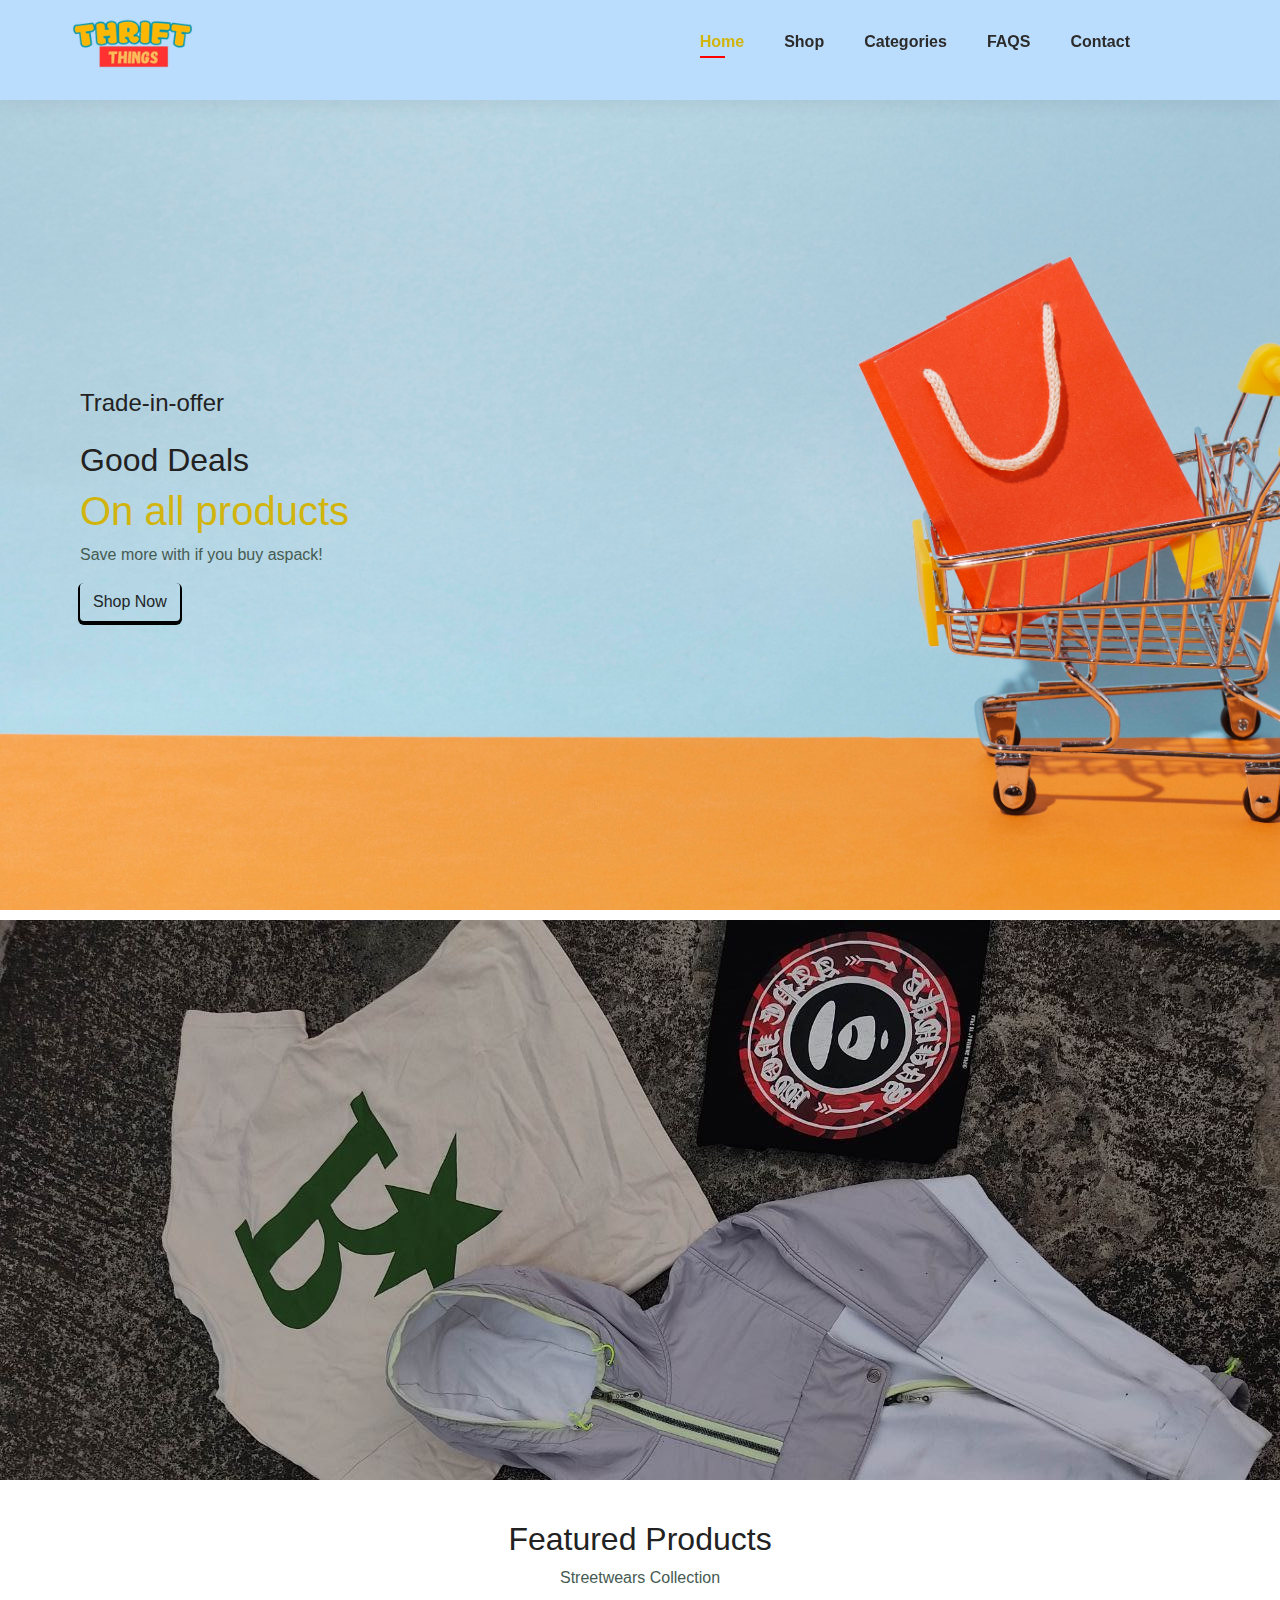
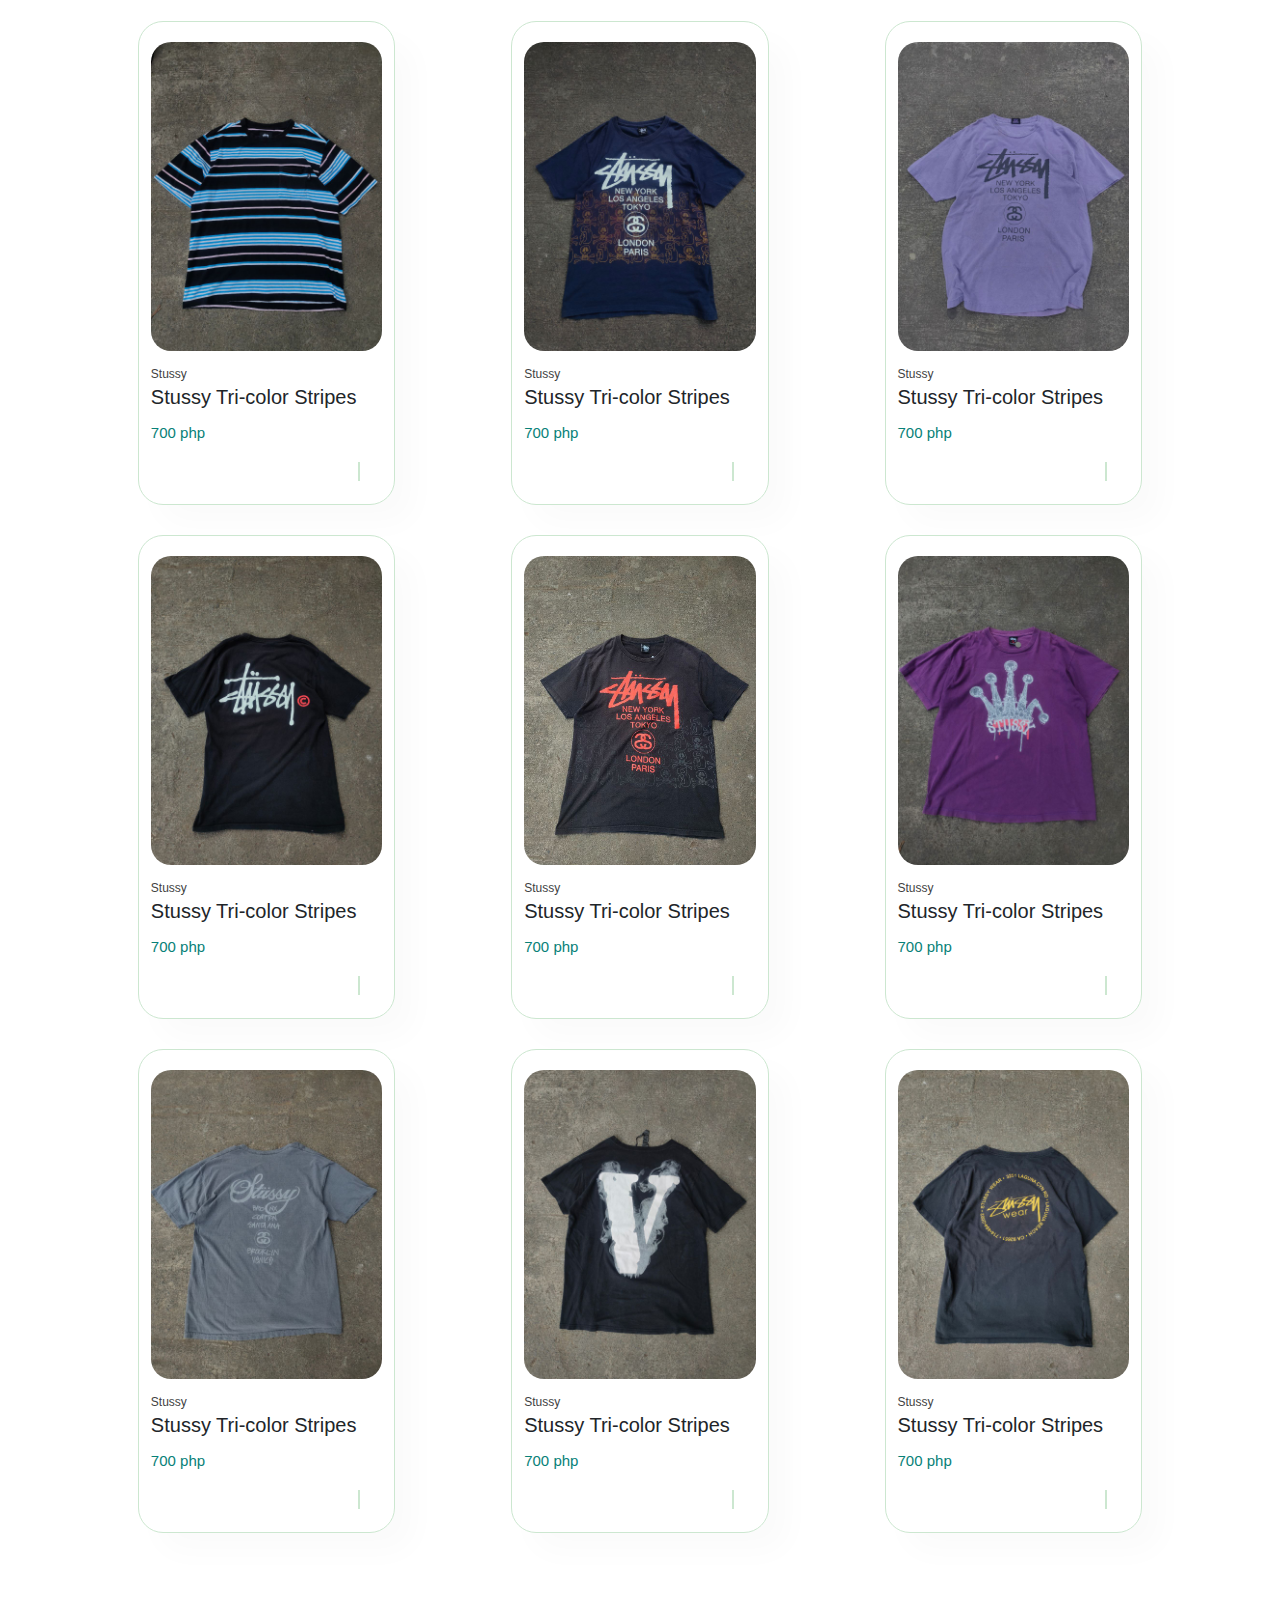
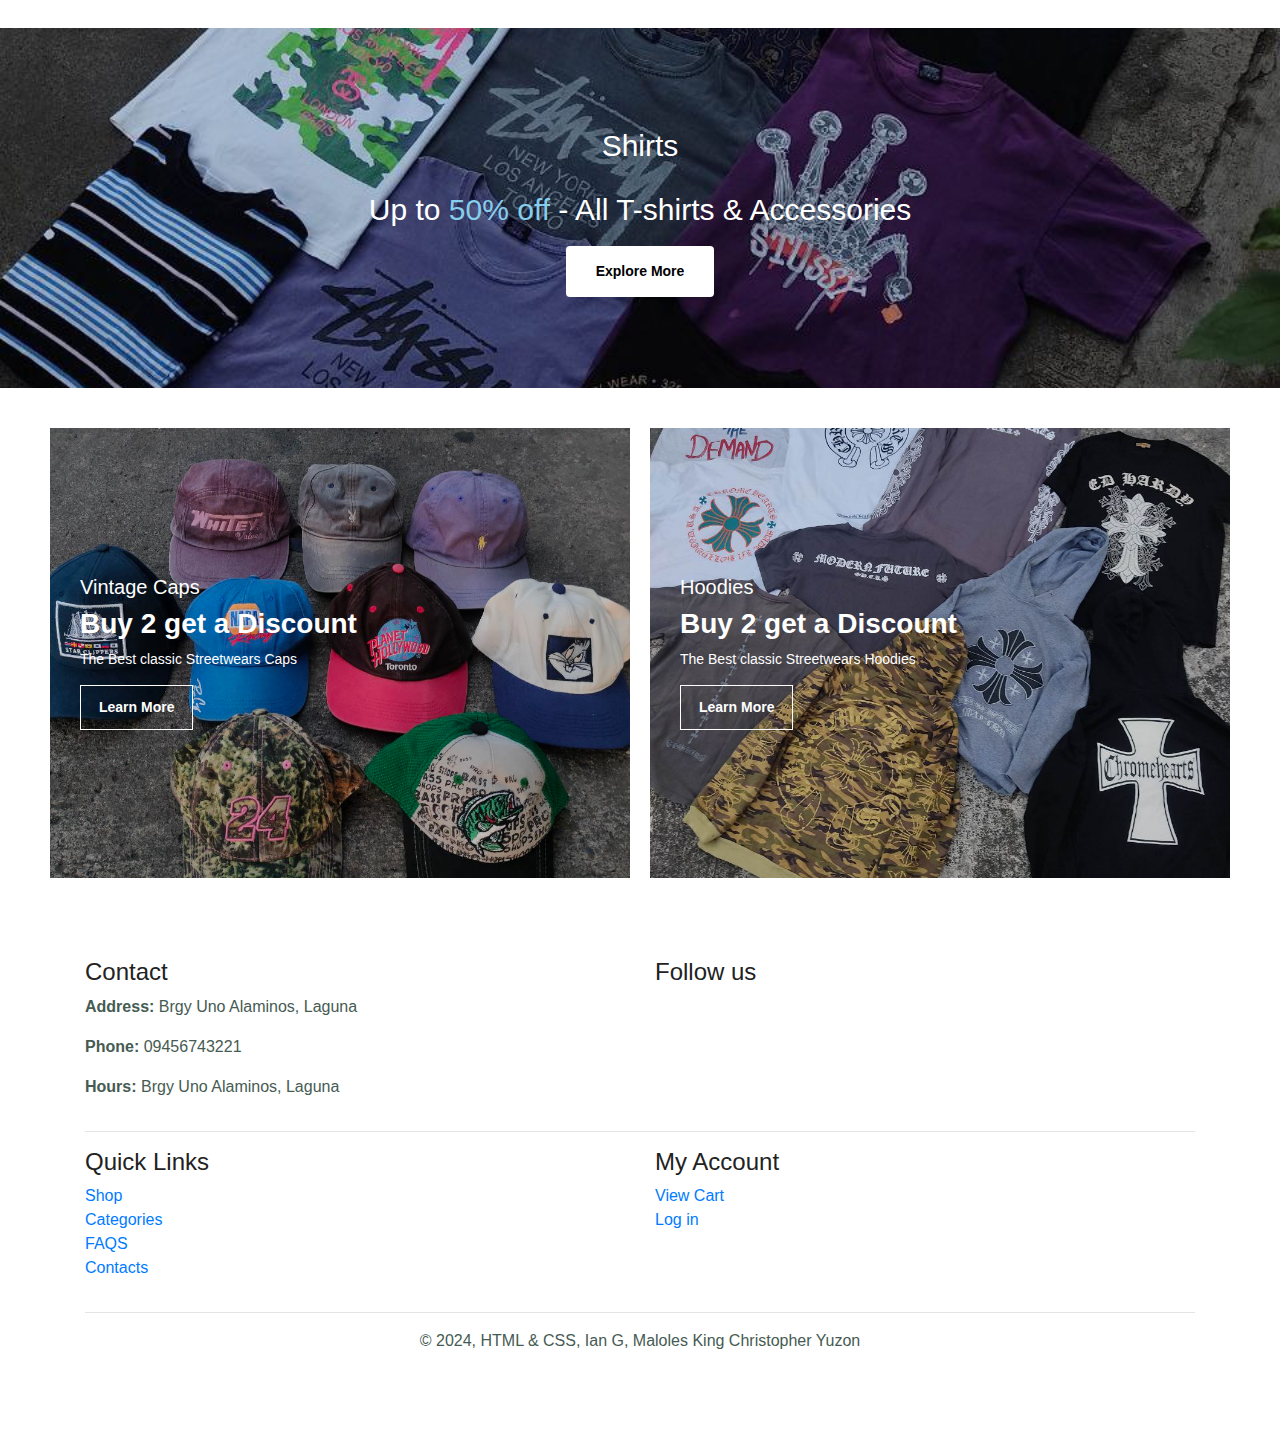
<file: index.html>
<!DOCTYPE html>
    <html lang="en">
    <head>
        <meta charset="UTF-8">
        <meta name="viewport" content="width=device-width, initial-scale=1.0">
        <link rel="stylesheet" href="style.css">
        <link rel="stylesheet" href="https://stackpath.bootstrapcdn.com/bootstrap/4.5.2/css/bootstrap.min.css">
        <link rel="stylesheet" href="https://cdnjs.cloudflare.com/ajax/libs/font-awesome/6.5.1/css/all.min.css" integrity="sha512-DTOQO9RWCH3ppGqcWaEA1BIZOC6xxalwEsw9c2QQeAIftl+Vegovlnee1c9QX4TctnWMn13TZye+giMm8e2LwA==" crossorigin="anonymous" referrerpolicy="no-referrer" />
        <link rel="stylesheet" href="https://cdnjs.cloudflare.com/ajax/libs/font-awesome/6.5.1/css/all.min.css" integrity="sha512-DTOQO9RWCH3ppGqcWaEA1BIZOC6xxalwEsw9c2QQeAIftl+Vegovlnee1c9QX4TctnWMn13TZye+giMm8e2LwA==" crossorigin="anonymous" referrerpolicy="no-referrer" />

        <title>Document</title>
    </head>
    <body>
        <section id="header">
            <div class="logo-container">
            <a href="#"> <img src="logo.png" alt="logs" class="logo"></a>
            </div>

            <div >
                <ul id="navbar">
                    <li><a href="index.html" class="active">Home</a></li>
                    <li><a href="shop.html">Shop</a></li>
                    <li><a href="categories.html">Categories</a></li>
                    <li><a href="faqs.html">FAQS</a></li>
                    <li><a href="contact.html">Contact</a></li>
                    <li><a href="addtocart.html"><i class="fa-solid fa-bag-shopping"></i></a></li>
                    <li><a href="account.html "><i class="fa-regular fa-user"></i></a></li>
                    <a href="#" id="close"><i class="fa-solid fa-x"></i></a>
                    
                    
                </ul>
            </div>

            <div id="mobile">
                <i id="bar" class="fa-solid fa-bars"></i>
                
            </div>


        </section>

        <section id="hero">
            <h4>Trade-in-offer</h4>
            <h2>Good Deals</h2>
            <h1>On all products</h1>
            <p>Save more with if you buy aspack! </p>
        <a href="shop.html"> <button class="btn">Shop Now</button></a>
        </section>

         <section>
        
        <div class="slider-frame">
            <div class="slide-images">
                    <div class="img-container">
                        <img src="img/bg1.jpeg" style="width: 100%;">
                    </div>
                    <div class="img-container">
                        <img src="img/bg2.jpeg"style="width: 100%;">
                    </div>
                    <div class="img-container">
                        <img src="img/bg3.jpeg"style="width: 100%;">
                    </div>
                    <div class="img-container">
                        <img src="img/bg4.jpeg"style="width: 100%;">
                    </div>
            </div>

        </section>

        <section id="product1" class="section-p1">
            <h2>Featured Products</h2>
            <p>Streetwears Collection</p>
            <div class="pro-container">
                <div class="pro">
                    <img src="img/product_1.jpeg" alt="">
                    <div class="desc">
                        <span>Stussy</span>
                        <h5>Stussy Tri-color Stripes</h5>
                        <div class="star">
                            <i class="fa-solid fa-star"></i>
                            <i class="fa-solid fa-star"></i>
                            <i class="fa-solid fa-star"></i>
                            <i class="fa-solid fa-star"></i>
                            <i class="fa-solid fa-star"></i>
                        </div>
                        <h4>700 php</h4>
                    </div>
                    <a href="#"><i class="fa-solid fa-cart-shopping"></i></a> 
                </div>

                <div class="pro">
                    <img src="img/product_2.jpeg" alt="">
                    <div class="desc">
                        <span>Stussy</span>
                        <h5>Stussy Tri-color Stripes</h5>
                        <div class="star">
                            <i class="fa-solid fa-star"></i>
                            <i class="fa-solid fa-star"></i>
                            <i class="fa-solid fa-star"></i>
                            <i class="fa-solid fa-star"></i>
                            <i class="fa-solid fa-star"></i>
                        </div>
                        <h4>700 php</h4>
                    </div>
                    <a href="#"><i class="fa-solid fa-cart-shopping"></i></a> 
                </div>

                <div class="pro">
                    <img src="img/product_3.jpeg" alt="">
                    <div class="desc">
                        <span>Stussy</span>
                        <h5>Stussy Tri-color Stripes</h5>
                        <div class="star">
                            <i class="fa-solid fa-star"></i>
                            <i class="fa-solid fa-star"></i>
                            <i class="fa-solid fa-star"></i>
                            <i class="fa-solid fa-star"></i>
                            <i class="fa-solid fa-star"></i>
                        </div>
                        <h4>700 php</h4>
                    </div>
                    <a href="#"><i class="fa-solid fa-cart-shopping"></i></a> 
                </div>

                <div class="pro">
                    <img src="img/product_4.jpeg" alt="">
                    <div class="desc">
                        <span>Stussy</span>
                        <h5>Stussy Tri-color Stripes</h5>
                        <div class="star">
                            <i class="fa-solid fa-star"></i>
                            <i class="fa-solid fa-star"></i>
                            <i class="fa-solid fa-star"></i>
                            <i class="fa-solid fa-star"></i>
                            <i class="fa-solid fa-star"></i>
                        </div>
                        <h4>700 php</h4>
                    </div>
                    <a href="#"><i class="fa-solid fa-cart-shopping"></i></a> 
                </div>
                
                <div class="pro">
                    <img src="img/product_5.jpeg" alt="">
                    <div class="desc">
                        <span>Stussy</span>
                        <h5>Stussy Tri-color Stripes</h5>
                        <div class="star">
                            <i class="fa-solid fa-star"></i>
                            <i class="fa-solid fa-star"></i>
                            <i class="fa-solid fa-star"></i>
                            <i class="fa-solid fa-star"></i>
                            <i class="fa-solid fa-star"></i>
                        </div>
                        <h4>700 php</h4>
                    </div>
                    <a href="#"><i class="fa-solid fa-cart-shopping"></i></a> 
                </div>
                
                <div class="pro">
                    <img src="img/product_6.jpeg" alt="">
                    <div class="desc">
                        <span>Stussy</span>
                        <h5>Stussy Tri-color Stripes</h5>
                        <div class="star">
                            <i class="fa-solid fa-star"></i>
                            <i class="fa-solid fa-star"></i>
                            <i class="fa-solid fa-star"></i>
                            <i class="fa-solid fa-star"></i>
                            <i class="fa-solid fa-star"></i>
                        </div>
                        <h4>700 php</h4>
                    </div>
                    <a href="#"><i class="fa-solid fa-cart-shopping"></i></a> 
                </div>
                
                <div class="pro">
                    <img src="img/product_7.jpeg" alt="">
                    <div class="desc">
                        <span>Stussy</span>
                        <h5>Stussy Tri-color Stripes</h5>
                        <div class="star">
                            <i class="fa-solid fa-star"></i>
                            <i class="fa-solid fa-star"></i>
                            <i class="fa-solid fa-star"></i>
                            <i class="fa-solid fa-star"></i>
                            <i class="fa-solid fa-star"></i>
                        </div>
                        <h4>700 php</h4>
                    </div>
                    <a href="#"><i class="fa-solid fa-cart-shopping"></i></a> 
                </div>
                
                <div class="pro">
                    <img src="img/product_8.jpeg" alt="">
                    <div class="desc">
                        <span>Stussy</span>
                        <h5>Stussy Tri-color Stripes</h5>
                        <div class="star">
                            <i class="fa-solid fa-star"></i>
                            <i class="fa-solid fa-star"></i>
                            <i class="fa-solid fa-star"></i>
                            <i class="fa-solid fa-star"></i>
                            <i class="fa-solid fa-star"></i>
                        </div>
                        <h4>700 php</h4>
                    </div>
                    <a href="#"><i class="fa-solid fa-cart-shopping"></i></a> 
                </div>
                
                <div class="pro">
                    <img src="img/product_9.jpeg" alt="">
                    <div class="desc">
                        <span>Stussy</span>
                        <h5>Stussy Tri-color Stripes</h5>
                        <div class="star">
                            <i class="fa-solid fa-star"></i>
                            <i class="fa-solid fa-star"></i>
                            <i class="fa-solid fa-star"></i>
                            <i class="fa-solid fa-star"></i>
                            <i class="fa-solid fa-star"></i>
                        </div>
                        <h4>700 php</h4>
                    </div>
                    <a href="#"><i class="fa-solid fa-cart-shopping"></i></a> 
                </div>
                
                
                
            </div>
        </section>

        <section id="banner" class="section-m1">
            <h4>Shirts</h4>
            <h2>Up to <span>50% off</span> - All T-shirts & Accessories</h2>
            <button class="normal">Explore More</button>
        </section>

        <section id="sm-banner" class="section-P1" >
            <div class="banner-box">
                <h4>Vintage Caps</h4>
                <h2>Buy 2 get a Discount</h2>
                <span>The Best classic Streetwears Caps</span>
                <button class="white">Learn More</button>
            </div>

            <div class="banner-box2">
                <h4>Hoodies</h4>
                <h2>Buy 2 get a Discount</h2>
                <span>The Best classic Streetwears Hoodies</span>
                <button class="white">Learn More</button>
            </div>
        </section>

    
        <footer class="footer bg-white text-dark py-5">
            <div class="container">
                <div class="row">
                    <div class="col-md-6">
                        <h4>Contact</h4>
                        <p><strong>Address:</strong> Brgy Uno Alaminos, Laguna </p>
                        <p><strong>Phone:</strong> 09456743221 </p>
                        <p><strong>Hours:</strong> Brgy Uno Alaminos, Laguna </p>
                    </div>
                    <div class="col-md-6">
                        <h4>Follow us</h4>
                        <div class="social-icons">
                            <a href="https://www.facebook.com/profile.php?id=61555989808165"><i class="fab fa-facebook"></i></a>
                            <a href="#"><i class="fab fa-tiktok"></i></a>
                            <a href="https://www.instagram.com/yanoowho_/"><i class="fab fa-instagram"></i></a>
                        </div>
                    </div>
                </div>
                <hr>
                <div class="row">
                    <div class="col-md-6">
                        <h4>Quick Links</h4>
                        <ul class="list-unstyled">
                            <li><a href="shop.html">Shop</a></li>
                            <li><a href="categories.html">Categories</a></li>
                            <li><a href="faqs.html">FAQS</a></li>
                            <li><a href="contact.html">Contacts</a></li>
                        </ul>
                    </div>
                    <div class="col-md-6">
                        <h4>My Account</h4>
                        <ul class="list-unstyled">
                            <li><a href="#">View Cart</a></li>
                            <li><a href="#">Log in</a></li>
                        </ul>
                    </div>
                </div>
                <hr>
                <div class="text-center">
                    <p>&copy; 2024, HTML & CSS, Ian G, Maloles King Christopher Yuzon</p>
                </div>
            </div>
        </footer>
        

        <script src="java.js"></script>
    </body>
    </html>
</file>
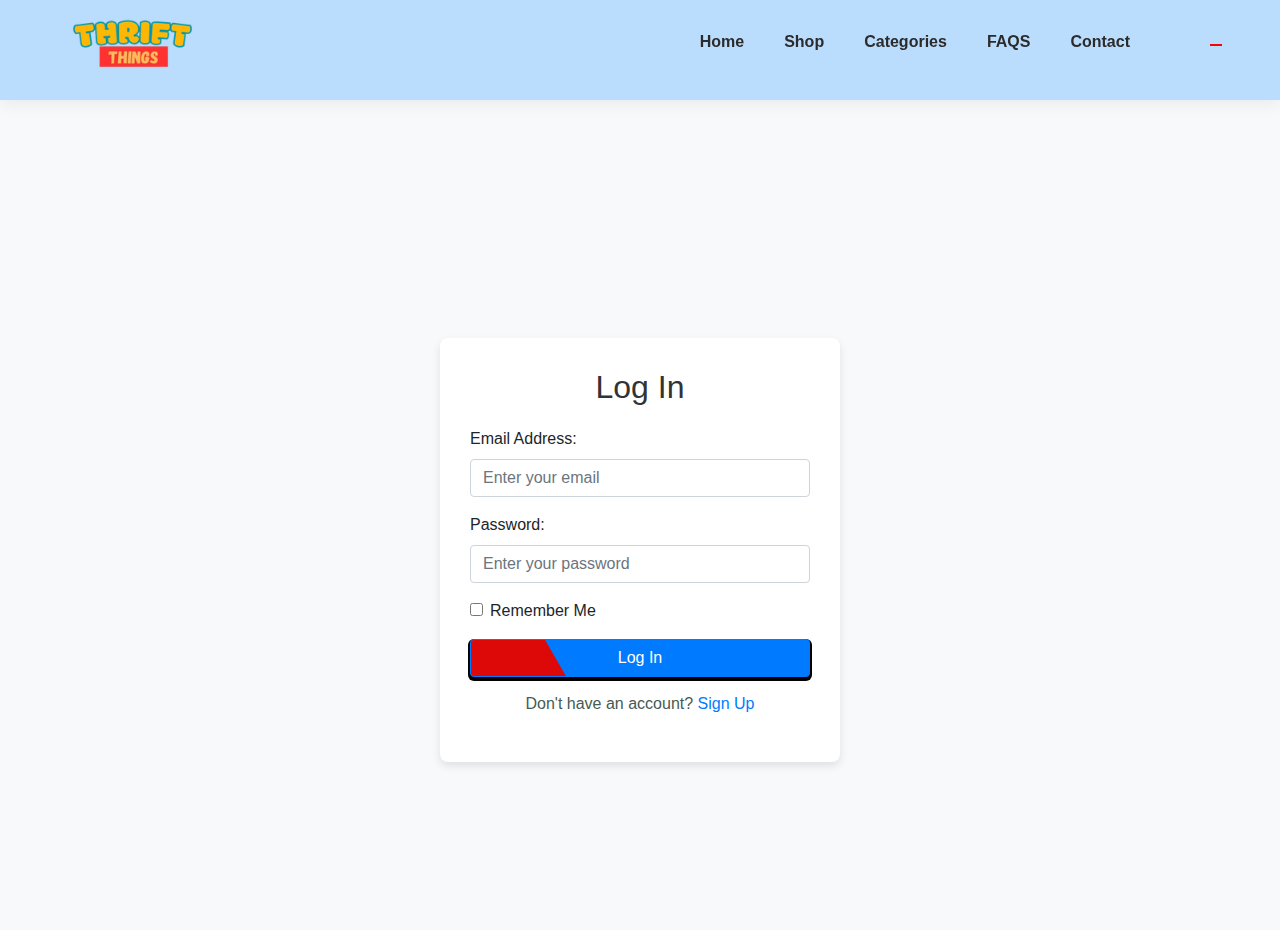
<file: account.html>
<!DOCTYPE html>
<html>
<head>
    <meta charset='utf-8'>
    <meta http-equiv='X-UA-Compatible' content='IE=edge'>
    <title>Log In</title>
    <meta name='viewport' content='width=device-width, initial-scale=1'>
    <link rel='stylesheet' type='text/css' media='screen' href="style.css">
    <link rel="stylesheet" href="https://stackpath.bootstrapcdn.com/bootstrap/4.5.2/css/bootstrap.min.css">
    <link rel="stylesheet" href="https://cdnjs.cloudflare.com/ajax/libs/font-awesome/6.5.1/css/all.min.css" integrity="sha512-DTOQO9RWCH3ppGqcWaEA1BIZOC6xxalwEsw9c2QQeAIftl+Vegovlnee1c9QX4TctnWMn13TZye+giMm8e2LwA==" crossorigin="anonymous" referrerpolicy="no-referrer" />
    <style>
        body {
            background-color: #f8f9fa;
            margin: 0;
            padding: 0;
        }

        #login {
            display: flex;
            justify-content: center;
            align-items: center;
            min-height: calc(100vh - 70px); /* Account for the header height */
            padding-top: 70px; /* Prevent overlap with navbar */
        }

        .login-container {
            background: #fff;
            padding: 30px;
            border-radius: 8px;
            box-shadow: 0 4px 8px rgba(0, 0, 0, 0.1);
            width: 100%;
            max-width: 400px;
        }

        .login-container h2 {
            text-align: center;
            margin-bottom: 20px;
            color: #333;
        }

        .form-container .btn {
            width: 100%;
        }

        .form-container p {
            margin-top: 15px;
            text-align: center;
        }
    </style>
</head>
<body>
    <!-- Navigation Bar -->
    <section id="header">
        <div class="logo-container">
            <a href="#"> <img src="logo.png" alt="logo" class="logo"></a>
        </div>
        <div>
            <ul id="navbar">
                <li><a href="index.html">Home</a></li>
                <li><a href="shop.html">Shop</a></li>
                <li><a href="categories.html">Categories</a></li>
                <li><a href="faqs.html">FAQS</a></li>
                <li><a href="contact.html">Contact</a></li>
                <li><a href="addtocart.html"><i class="fa-solid fa-bag-shopping"></i></a></li>
                <li><a href="account.html" class="active"><i class="fa-regular fa-user"></i></a></li>
                <a href="#" id="close"><i class="fa-solid fa-x"></i></a>
            </ul>
        </div>
        <div id="mobile">
            <i id="bar" class="fa-solid fa-bars"></i>
        </div>
    </section>

    <!-- Login Section -->
    <section id="login">
        <div class="login-container">
            <h2>Log In</h2>
            <form action="dashboard.html" method="post" class="form-container">
                <div class="form-group">
                    <label for="email">Email Address:</label>
                    <input type="email" id="email" name="email" class="form-control" placeholder="Enter your email" required>
                </div>
                <div class="form-group">
                    <label for="password">Password:</label>
                    <input type="password" id="password" name="password" class="form-control" placeholder="Enter your password" required>
                </div>
                <div class="form-check mb-3">
                    <input type="checkbox" id="remember" name="remember" class="form-check-input">
                    <label for="remember" class="form-check-label">Remember Me</label>
                </div>
                <button type="submit" class="btn btn-primary">Log In</button>
                <p>Don't have an account? <a href="register.html">Sign Up</a></p>
            </form>
        </div>
    </section>
</body>
</html>
</file>
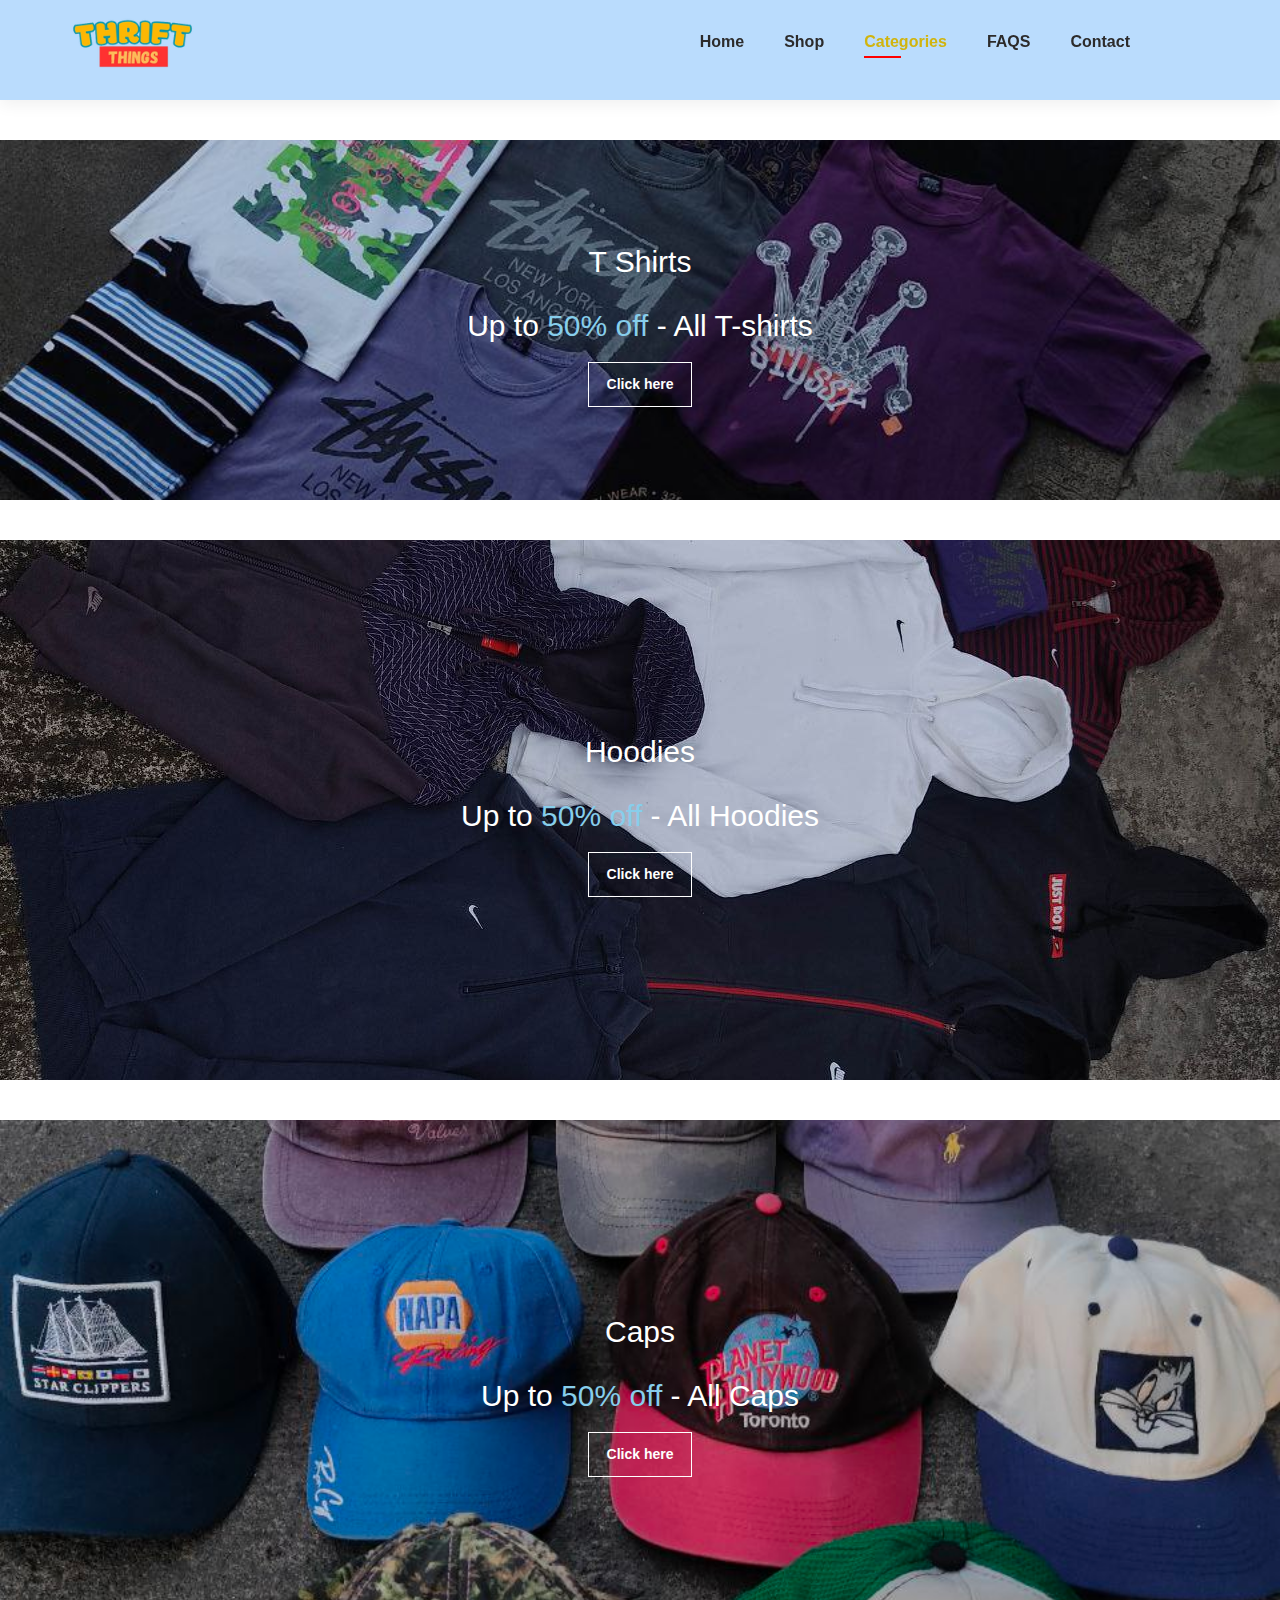
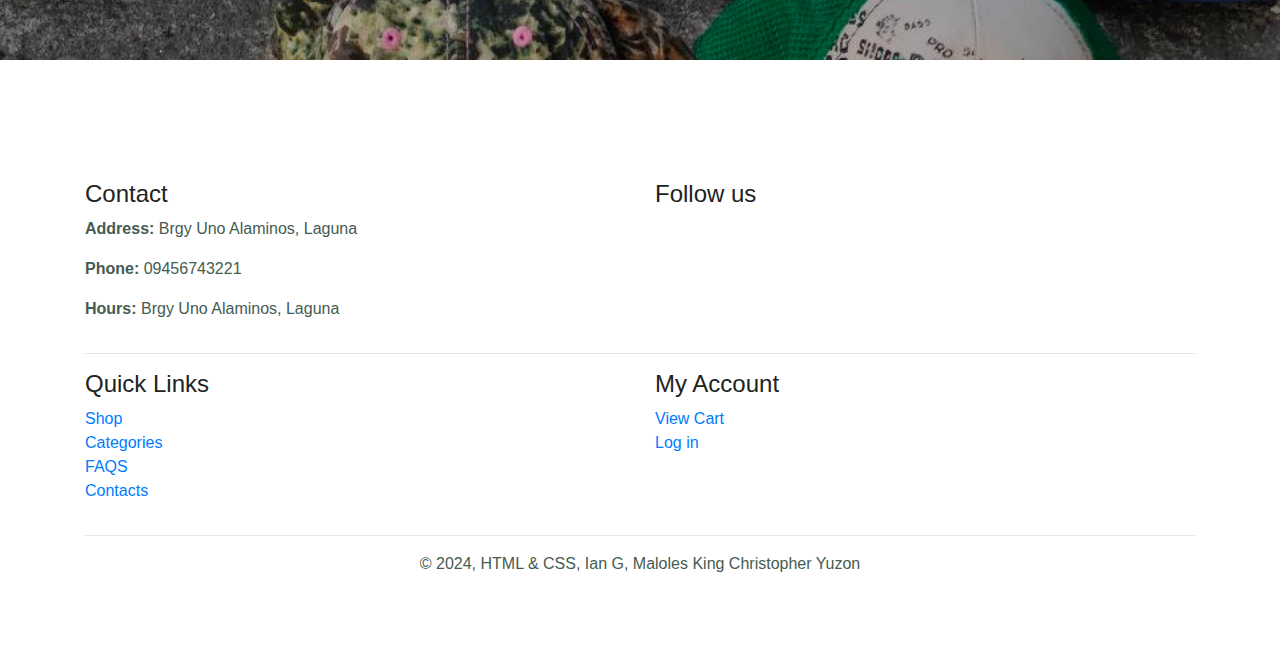
<file: categories.html>
<!DOCTYPE html>
<html lang="en">
<head>
    <meta charset="UTF-8">
    <meta name="viewport" content="width=device-width, initial-scale=1.0">
    <link rel="stylesheet" href="style.css">
    <link rel="stylesheet" href="https://stackpath.bootstrapcdn.com/bootstrap/4.5.2/css/bootstrap.min.css">
    <link rel="stylesheet" href="https://cdnjs.cloudflare.com/ajax/libs/font-awesome/6.5.1/css/all.min.css" integrity="sha512-DTOQO9RWCH3ppGqcWaEA1BIZOC6xxalwEsw9c2QQeAIftl+Vegovlnee1c9QX4TctnWMn13TZye+giMm8e2LwA==" crossorigin="anonymous" referrerpolicy="no-referrer" />
    <link rel="stylesheet" href="https://cdnjs.cloudflare.com/ajax/libs/font-awesome/6.5.1/css/all.min.css" integrity="sha512-DTOQO9RWCH3ppGqcWaEA1BIZOC6xxalwEsw9c2QQeAIftl+Vegovlnee1c9QX4TctnWMn13TZye+giMm8e2LwA==" crossorigin="anonymous" referrerpolicy="no-referrer" />

    <title>Document</title>
</head>

<section id="header">
    <div class="logo-container">
    <a href="#"> <img src="logo.png" alt="logs" class="logo"></a>
    </div>

    <div >
        <ul id="navbar">
            <li><a href="index.html" class="">Home</a></li>
            <li><a href="shop.html">Shop</a></li>
            <li><a href="categories.html" class="active">Categories</a></li>
            <li><a href="faqs.html">FAQS</a></li>
            <li><a href="contact.html">Contact</a></li>
            <li><a href="addtocart.html"><i class="fa-solid fa-bag-shopping"></i></a></li>
            <li><a href="account.html "><i class="fa-regular fa-user"></i></a></li>
            <a href="#" id="close"><i class="fa-solid fa-x"></i></a>
            
            
        </ul>
    </div>

    <div id="mobile">
        <i id="bar" class="fa-solid fa-bars"></i>
        
    </div>


</section>

<section>
    <section id="banner" class="section-m1">
        <h4>T Shirts</h4>
        <h2>Up to <span>50% off</span> - All T-shirts</h2>
        <a href="shop.html"><button class="white">Click here</button></a>
    </section>

    <section id="banner1" class="section-m1">
        <h4>Hoodies</h4>
        <h2>Up to <span>50% off</span> - All Hoodies </h2>
        <a href="shop.html"><button class="white">Click here</button></a>
    </section>

    <section id="banner2" class="section-m1">
        <h4>Caps</h4>
        <h2>Up to <span>50% off</span> - All Caps </h2>
        <a href="shop.html"><button class="white">Click here</button></a>

    </section>
</section>

<footer class="footer bg-white text-dark py-5">
    <div class="container">
        <div class="row">
            <div class="col-md-6">
                <h4>Contact</h4>
                <p><strong>Address:</strong> Brgy Uno Alaminos, Laguna </p>
                <p><strong>Phone:</strong> 09456743221 </p>
                <p><strong>Hours:</strong> Brgy Uno Alaminos, Laguna </p>
            </div>
            <div class="col-md-6">
                <h4>Follow us</h4>
                <div class="social-icons">
                    <a href="#"><i class="fab fa-facebook"></i></a>
                    <a href="#"><i class="fab fa-twitter"></i></a>
                    <a href="#"><i class="fab fa-instagram"></i></a>
                </div>
            </div>
        </div>
        <hr>
        <div class="row">
            <div class="col-md-6">
                <h4>Quick Links</h4>
                <ul class="list-unstyled">
                    <li><a href="#">Shop</a></li>
                    <li><a href="#">Categories</a></li>
                    <li><a href="#">FAQS</a></li>
                    <li><a href="#">Contacts</a></li>
                </ul>
            </div>
            <div class="col-md-6">
                <h4>My Account</h4>
                <ul class="list-unstyled">
                    <li><a href="#">View Cart</a></li>
                    <li><a href="#">Log in</a></li>
                </ul>
            </div>
        </div>
        <hr>
        <div class="text-center">
            <p>&copy; 2024, HTML & CSS, Ian G, Maloles King Christopher Yuzon</p>
        </div>

        <script src="java.js"></script>
    </body>
    </html>
</file>
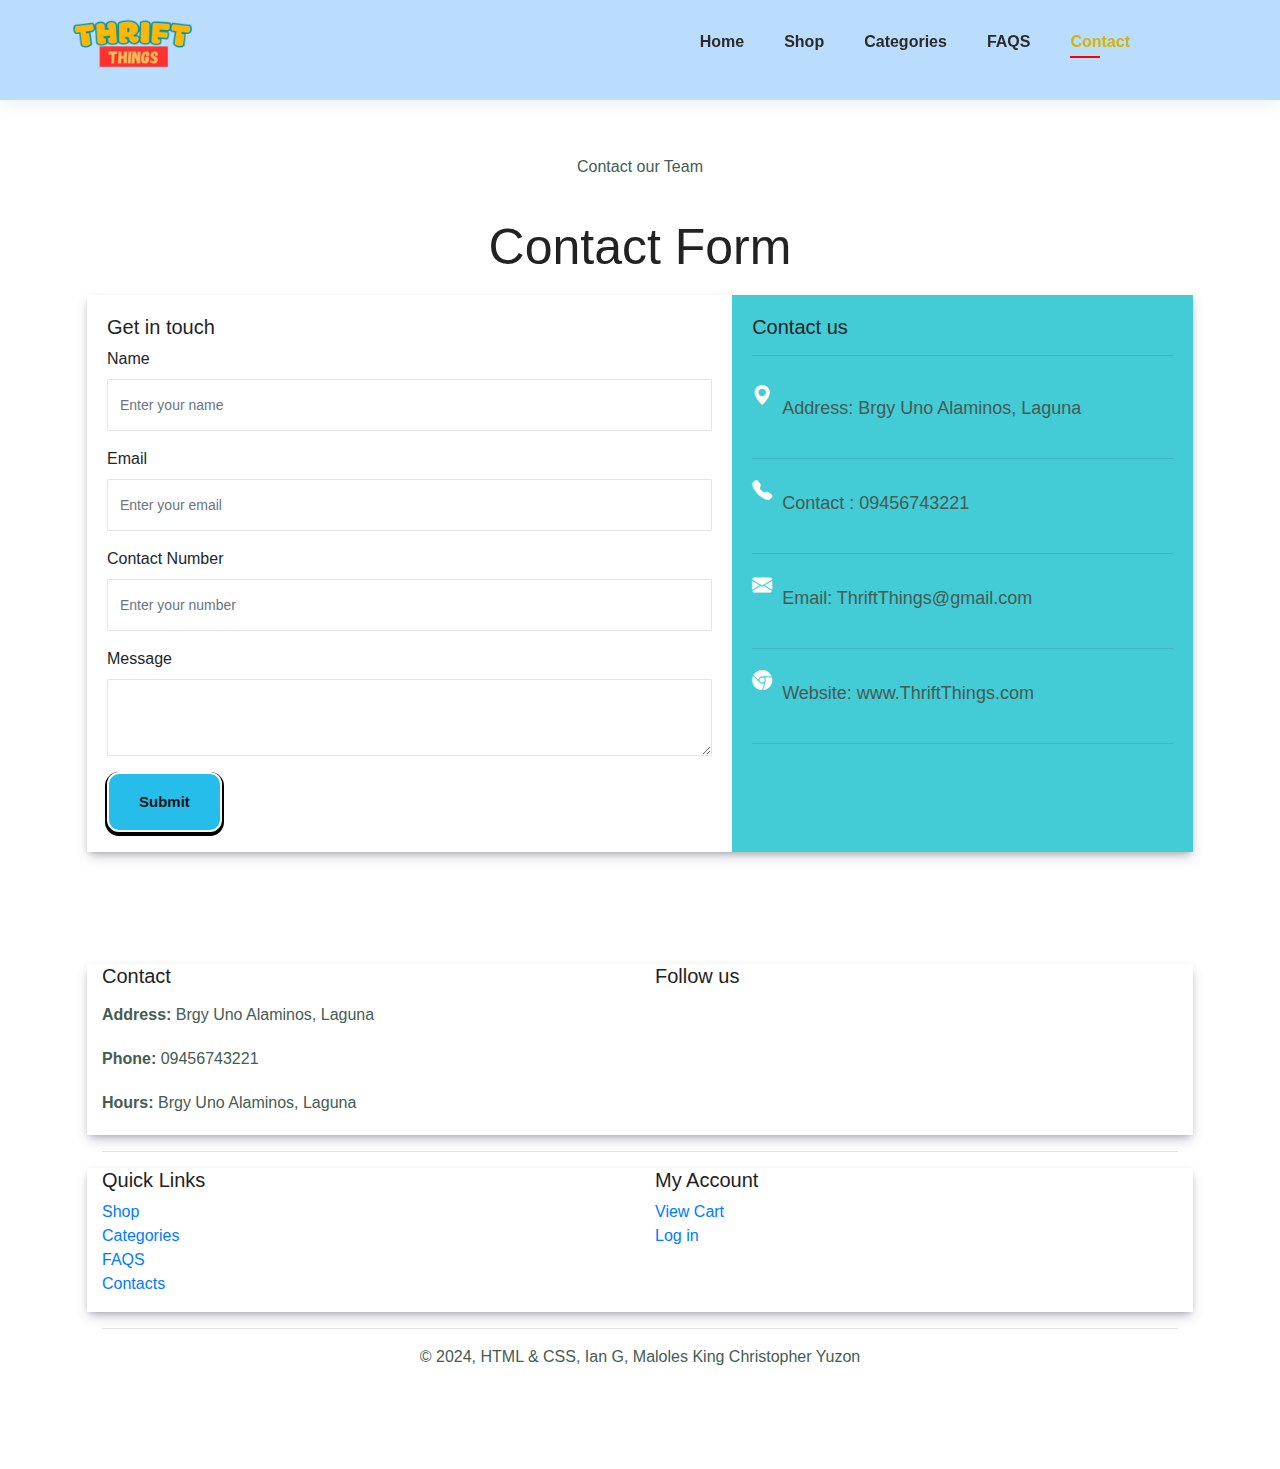
<file: contact.html>
<!DOCTYPE html>
<html lang="en">
<head>
    <meta charset="UTF-8">
    <meta name="viewport" content="width=device-width, initial-scale=1.0">
    <link rel="stylesheet" href="style.css">
    <link rel="stylesheet" href="https://stackpath.bootstrapcdn.com/bootstrap/4.5.2/css/bootstrap.min.css">
    <link rel="stylesheet" href="https://cdnjs.cloudflare.com/ajax/libs/font-awesome/6.5.1/css/all.min.css" integrity="sha512-DTOQO9RWCH3ppGqcWaEA1BIZOC6xxalwEsw9c2QQeAIftl+Vegovlnee1c9QX4TctnWMn13TZye+giMm8e2LwA==" crossorigin="anonymous" referrerpolicy="no-referrer" />
    <link rel="stylesheet" href="https://cdnjs.cloudflare.com/ajax/libs/font-awesome/6.5.1/css/all.min.css" integrity="sha512-DTOQO9RWCH3ppGqcWaEA1BIZOC6xxalwEsw9c2QQeAIftl+Vegovlnee1c9QX4TctnWMn13TZye+giMm8e2LwA==" crossorigin="anonymous" referrerpolicy="no-referrer" />

    <link href="https://cdn.jsdelivr.net/npm/bootstrap@5.0.2/dist/css/bootstrap.min.css" rel="stylesheet" integrity="sha384-EVSTQN3/azprG1Anm3QDgpJLIm9Nao0Yz1ztcQTwFspd3yD65VohhpuuCOmLASjC" crossorigin="anonymous">
    <link href="./style.css" rel="stylesheet" >
    <link rel="stylesheet" href="https://cdn.jsdelivr.net/npm/bootstrap-icons@1.9.1/font/bootstrap-icons.css">
    <title>Contact Form</title>
    <style>
        
    *{
        margin: 0;
        padding: 0;
        box-sizing: border-box;
    }
    @import url("https://cdn.jsdelivr.net/npm/bootstrap-icons@1.9.1/font/bootstrap-icons.css");

    .row{
    box-shadow: rgba(50, 50, 93, 0.25) 0px 6px 12px -2px, rgba(0, 0, 0, 0.3) 0px 3px 7px -3px;
   
}
.col-md-7{
    padding: 20px;
}
.col-md-5{
    background: #43CBD6;
    padding: 20px;
    color: white;

}
.form-control {
    height: 52px;
    background: #fff;
    color: #000;
    font-size: 14px;
    border-radius: 2px;
    -webkit-box-shadow: none !important;
    box-shadow: none !important;
    border: 1px solid rgba(0, 0, 0, 0.1);
}

.bi{
    font-size: 20px;
}
.d-flex p{
    font-size: 18px;
    padding-left: 10px;
    font-family: Verdana, Geneva, Tahoma, sans-serif;
}


@media only screen and (max-width:600px){
    .container{
        width: 100%;
        position: absolute;
        left: 50%;
        top: 90%;
    }
}
   */
</style>
</head>

    <body>
        <section id="header">
            <div class="logo-container">
            <a href="#"> <img src="logo.png" alt="logs" class="logo"></a>
             </div>
    
            <div >
                <ul id="navbar">
                    <li><a href="index.html" class="#">Home</a></li>
                    <li><a href="shop.html">Shop</a></li>
                    <li><a href="categories.html">Categories</a></li>
                    <li><a href="faqs.html" class="">FAQS</a></li>
                    <li><a href="contact.html" class="active">Contact</a></li>
                    <li><a href="addtocart.html"><i class="fa-solid fa-bag-shopping"></i></a></li>
                    <li><a href="account.html "><i class="fa-regular fa-user"></i></a></li>
                    <a href="#" id="close"><i class="fa-solid fa-x"></i></a>  
                </ul>
            </div>
            <div id="mobile">
                <i id="bar" class="fa-solid fa-bars"></i>
            </div>
        </section>

        
            <div class="container">
                <p class="text-center p-2">Contact our Team</p>
                <h1 class="text-center p-2" >Contact Form</h1>
                <div class="row">
                    <div class="col-md-7">
                      <h4>Get in touch</h4>
                        <div class="mb-3">
                            <label for="formGroupExampleInput" class="form-label">Name</label>
                            <input type="text" class="form-control" id="formGroupExampleInput" placeholder="Enter your name">
                          </div>
                          <div class="mb-3">
                            <label for="formGroupExampleInput2" class="form-label">Email</label>
                            <input type="text" class="form-control" id="formGroupExampleInput2" placeholder="Enter your email">
                          </div>
                          <div class="mb-3">
                            <label for="formGroupExampleInput2" class="form-label">Contact Number</label>
                            <input type="text" class="form-control" id="formGroupExampleInput2" placeholder="Enter your number">
                          </div>
                          <div class="mb-3">
                            <label for="exampleFormControlTextarea1" class="form-label">Message</label>
                            <textarea class="form-control" id="exampleFormControlTextarea1" rows="3"></textarea>
                          </div>
                          <button class="btn btn-primary">Submit</button>
                    </div>


                    <div class="col-md-5 ">
                      <h4>Contact us</h4><hr>
                      <div class="mt-4">
                          <div class="d-flex">
                            <i class="bi bi-geo-alt-fill"></i>
                            <p >Address: Brgy Uno Alaminos, Laguna</p>
                          </div><hr>
                          <div class="d-flex">
                            <i class="bi bi-telephone-fill"></i>
                            <p>Contact : 09456743221</p>
                          </div><hr>
                          <div class="d-flex">
                            <i class="bi bi-envelope-fill"></i>
                            <p>Email: ThriftThings@gmail.com</p>
                          </div><hr>
                          <div class="d-flex">
                            <i class="bi bi-browser-chrome"></i>
                            <p>Website: www.ThriftThings.com</p>
                          </div><hr>
                      </div>
                    </div>
                </div>
            </div>
            
            <footer class="footer bg-white text-dark py-5" style="display: block;">
                <div class="container">
                    <div class="row">
                        <div class="col-md-6">
                            <h4>Contact</h4>
                            <p><strong>Address:</strong> Brgy Uno Alaminos, Laguna </p>
                            <p><strong>Phone:</strong> 09456743221 </p>
                            <p><strong>Hours:</strong> Brgy Uno Alaminos, Laguna </p>
                        </div>
                        <div class="col-md-6">
                            <h4>Follow us</h4>
                            <div class="social-icons">
                                <a href="#"><i class="fab fa-facebook"></i></a>
                                <a href="#"><i class="fab fa-twitter"></i></a>
                                <a href="#"><i class="fab fa-instagram"></i></a>
                            </div>
                        </div>
                    </div>
                    <hr>
                    <div class="row">
                        <div class="col-md-6">
                            <h4>Quick Links</h4>
                            <ul class="list-unstyled">
                                <li><a href="shop.html">Shop</a></li>
                                <li><a href="#">Categories</a></li>
                                <li><a href="#">FAQS</a></li>
                                <li><a href="#">Contacts</a></li>
                            </ul>
                        </div>
                        <div class="col-md-6">
                            <h4>My Account</h4>
                            <ul class="list-unstyled">
                                <li><a href="#">View Cart</a></li>
                                <li><a href="#">Log in</a></li>
                            </ul>
                        </div>
                    </div>
                    <hr>
                    <div class="text-center">
                        <p>&copy; 2024, HTML & CSS, Ian G, Maloles King Christopher Yuzon</p>
                    </div>
                </div>
            </footer>

            <script src="java.js"></script>
    
    </body>
</html>
</file>
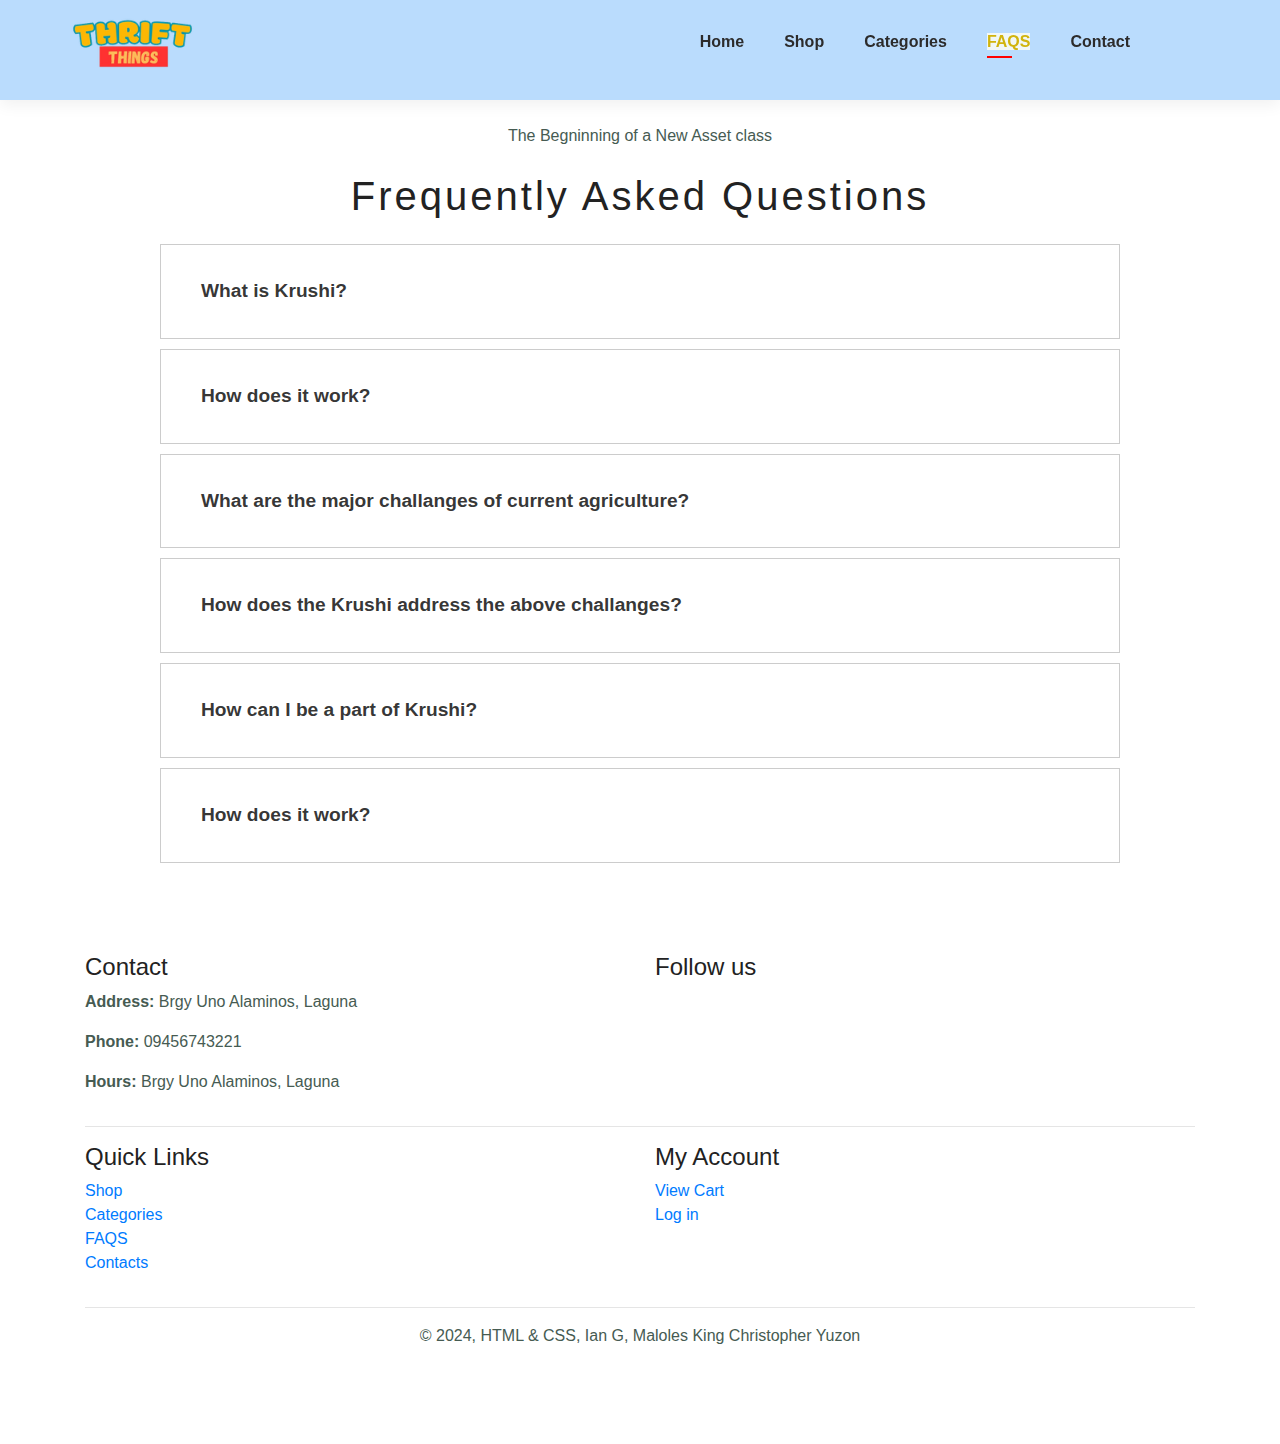
<file: faqs.html>
<!DOCTYPE html>
<html lang="en">
<head>
    <meta charset="UTF-8">
    <meta name="viewport" content="width=device-width, initial-scale=1.0">
    <link rel="stylesheet" href="style.css">
    <link rel="stylesheet" href="https://stackpath.bootstrapcdn.com/bootstrap/4.5.2/css/bootstrap.min.css">
    <link rel="stylesheet" href="https://cdnjs.cloudflare.com/ajax/libs/font-awesome/6.5.1/css/all.min.css" integrity="sha512-DTOQO9RWCH3ppGqcWaEA1BIZOC6xxalwEsw9c2QQeAIftl+Vegovlnee1c9QX4TctnWMn13TZye+giMm8e2LwA==" crossorigin="anonymous" referrerpolicy="no-referrer" />
    <link rel="stylesheet" href="https://cdnjs.cloudflare.com/ajax/libs/font-awesome/6.5.1/css/all.min.css" integrity="sha512-DTOQO9RWCH3ppGqcWaEA1BIZOC6xxalwEsw9c2QQeAIftl+Vegovlnee1c9QX4TctnWMn13TZye+giMm8e2LwA==" crossorigin="anonymous" referrerpolicy="no-referrer" />

    <title>Document</title>
    <style>

* {
  padding: 0;
  margin: 0;
  box-sizing: border-box;
  font-family: "Roboto", sans-serif;
}

.wrapper {
  max-width: 75%;
  margin: auto;
}

.wrapper > p,
.wrapper > h1 {
  margin: 1.5rem 0;
  text-align: center;
}

.wrapper > h1 {
  letter-spacing: 3px;
}

.accordion {
  background-color: white;
  color: rgba(0, 0, 0, 0.8);
  cursor: pointer;
  font-size: 1.2rem;
  width: 100%;
  padding: 2rem 2.5rem;
  border: none;
  outline: none;
  transition: 0.4s;
  display: flex;
  justify-content: space-between;
  align-items: center;
  font-weight: bold;
}

.accordion i {
  font-size: 1.6rem;
}

.active,
.accordion:hover {
  background-color: #f1f7f5;
}
.pannel {
  padding: 0 2rem 2.5rem 2rem;
  background-color: white;
  overflow: hidden;
  background-color: #f1f7f5;
  display: none;
}
.pannel p {
  color: rgba(0, 0, 0, 0.7);
  font-size: 1.2rem;
  line-height: 1.4;
}

.faq {
  border: 1px solid rgba(0, 0, 0, 0.2);
  margin: 10px 0;
}
.faq.active {
  border: none;
}
    </style>
</head>
<body>
    <section id="header">
        <div class="logo-container">
        <a href="#"> <img src="logo.png" alt="logs" class="logo"></a>
         </div>

        <div >
            <ul id="navbar">
                <li><a href="index.html" class="#">Home</a></li>
                <li><a href="shop.html">Shop</a></li>
                <li><a href="categories.html">Categories</a></li>
                <li><a href="faqs.html" class="active">FAQS</a></li>
                <li><a href="contact.html">Contact</a></li>
                <li><a href="addtocart.html"><i class="fa-solid fa-bag-shopping"></i></a></li>
                <li><a href="account.html "><i class="fa-regular fa-user"></i></a></li>
                <a href="#" id="close"><i class="fa-solid fa-x"></i></a>  
            </ul>
        </div>
        <div id="mobile">
            <i id="bar" class="fa-solid fa-bars"></i>
        </div>
    </section>

    
        <body>
            <div class="wrapper">
              <p>The Begninning of a New Asset class</p>
              <h1>Frequently Asked Questions</h1>
        
              <div class="faq">
                <button class="accordion">
                  What is Krushi?
                  <i class="fa-solid fa-chevron-down"></i>
                </button>
                <div class="pannel">
                  <p>
                    Krushi is a Public Charitable Trust designed to carry out farming on
                    extensive scale Natural & Sustainable methods.
                  </p>
                </div>
              </div>
        
              <div class="faq">
                <button class="accordion">
                  How does it work?
                  <i class="fa-solid fa-chevron-down"></i>
                </button>
                <div class="pannel">
                  <p>
                    Lorem ipsum dolor, sit amet consectetur adipisicing elit. Facilis
                    saepe molestiae distinctio asperiores cupiditate consequuntur dolor
                    ullam, iure eligendi harum eaque hic corporis debitis porro
                    consectetur voluptate rem officiis architecto.
                  </p>
                </div>
              </div>
        
              <div class="faq">
                <button class="accordion">
                  What are the major challanges of current agriculture?
                  <i class="fa-solid fa-chevron-down"></i>
                </button>
                <div class="pannel">
                  <p>
                    Lorem ipsum dolor, sit amet consectetur adipisicing elit. Facilis
                    saepe molestiae distinctio asperiores cupiditate consequuntur dolor
                    ullam, iure eligendi harum eaque hic corporis debitis porro
                    consectetur voluptate rem officiis architecto.
                  </p>
                </div>
              </div>
        
              <div class="faq">
                <button class="accordion">
                  How does the Krushi address the above challanges?
                  <i class="fa-solid fa-chevron-down"></i>
                </button>
                <div class="pannel">
                  <p>
                    Lorem ipsum dolor, sit amet consectetur adipisicing elit. Facilis
                    saepe molestiae distinctio asperiores cupiditate consequuntur dolor
                    ullam, iure eligendi harum eaque hic corporis debitis porro
                    consectetur voluptate rem officiis architecto.
                  </p>
                </div>
              </div>
        
              <div class="faq">
                <button class="accordion">
                  How can I be a part of Krushi?
                  <i class="fa-solid fa-chevron-down"></i>
                </button>
                <div class="pannel">
                  <p>
                    Lorem ipsum dolor, sit amet consectetur adipisicing elit. Facilis
                    saepe molestiae distinctio asperiores cupiditate consequuntur dolor
                    ullam, iure eligendi harum eaque hic corporis debitis porro
                    consectetur voluptate rem officiis architecto.
                  </p>
                </div>
              </div>
        
              <div class="faq">
                <button class="accordion">
                  How does it work?
                  <i class="fa-solid fa-chevron-down"></i>
                </button>
                <div class="pannel">
                  <p>
                    Lorem ipsum dolor, sit amet consectetur adipisicing elit. Facilis
                    saepe molestiae distinctio asperiores cupiditate consequuntur dolor
                    ullam, iure eligendi harum eaque hic corporis debitis porro
                    consectetur voluptate rem officiis architecto.
                  </p>
                </div>
              </div>
            </div>

            <footer class="footer bg-white text-dark py-5">
                <div class="container">
                    <div class="row">
                        <div class="col-md-6">
                            <h4>Contact</h4>
                            <p><strong>Address:</strong> Brgy Uno Alaminos, Laguna </p>
                            <p><strong>Phone:</strong> 09456743221 </p>
                            <p><strong>Hours:</strong> Brgy Uno Alaminos, Laguna </p>
                        </div>
                        <div class="col-md-6">
                            <h4>Follow us</h4>
                            <div class="social-icons">
                                <a href="#"><i class="fab fa-facebook"></i></a>
                                <a href="#"><i class="fab fa-twitter"></i></a>
                                <a href="#"><i class="fab fa-instagram"></i></a>
                            </div>
                        </div>
                    </div>
                    <hr>
                    <div class="row">
                        <div class="col-md-6">
                            <h4>Quick Links</h4>
                            <ul class="list-unstyled">
                                <li><a href="shop.html">Shop</a></li>
                                <li><a href="#">Categories</a></li>
                                <li><a href="#">FAQS</a></li>
                                <li><a href="#">Contacts</a></li>
                            </ul>
                        </div>
                        <div class="col-md-6">
                            <h4>My Account</h4>
                            <ul class="list-unstyled">
                                <li><a href="#">View Cart</a></li>
                                <li><a href="#">Log in</a></li>
                            </ul>
                        </div>
                    </div>
                    <hr>
                    <div class="text-center">
                        <p>&copy; 2024, HTML & CSS, Ian G, Maloles King Christopher Yuzon</p>
                    </div>
                </div>
            </footer>
        
            <script src="java.js"></script>
          </body>
        </html>
</file>
<file: style.css>
*{
    margin: 0;
    padding: 0;
    box-sizing: border-box;
    font-family: 'Spartan',sans-serif;

}

h1{
    font-size: 50px;
    line-height: 64px;
    color: #222;

}

h2{
    font-size: 46px;
    line-height: 54px;
    color: #222;
}

h4{
    font-size: 20px;
    color: #222;

}

h6{
    font-weight: 700px;
    font-size: 12px;

}

p{
    font-size: 16px;
    color: #465b52;
    margin: 15px 0px 20px 0px;

}

.section-p1{
    padding: 40px 80px ;
    
}
.section-m1{
    margin: 40px 0;
}

button.normal{
    font-size: 14px;
    font-weight: 600;
    padding: 15px 30px;
    color: #000;
    background-color: #fff;
    border-radius: 4px;
    cursor: pointer;
    border: none;
    outline: none;
    transition: background-color 0.25s, color 0.25s; 
}

button.normal:hover {
    background-color: skyblue;
    color: black; 
}

button.white{
    font-size: 14px;
    font-weight: 600;
    padding: 11px 18px;
    color: #fff;
    background-color: transparent;
    cursor: pointer;
    border: 1px solid #fff;
    outline: none;
    transition: 0.25s; 
}

button.white:hover {
    background-color: skyblue;
    color: black; 
}



body{
    width: 100%;
}

.logo-container img{
    display: block;
     width: 80%; /* Fills the container */
     height: auto; 
}

#header{
    display: flex;
    align-items: center;
    justify-content:space-between ;
    padding: 0px 50px;
    height: 100px;
    background: rgb(186, 220, 253);
    box-shadow: 0px 5px 15px rgba(0,0, 0,0.06);
    z-index: 999;
    position: sticky;
    top: 0;
    left: 0;
}


#navbar{
    display: flex;
    align-items: center;
    justify-content: center;
}

#navbar li{
    list-style: none;
    padding: 0 20px;
    position: relative;
}

#navbar li a{
    text-decoration: none;
    font-size: 16px;
    font-weight: 600;
    color: #2c2b2b;
    transition: 0.3s ease;
}

#navbar li a:hover,
#navbar li a.active{
    color: #d1b40d;

}

#navbar li a.active::after,
#navbar li a:hover::after{
    content: "";
    width: 30%;
    height: 2px;
    background: red;
    position: absolute;
    bottom: -4px;
    left: 20px;
}

#mobile{
    display: none;
    align-items: center;
}

#close{
    display: none;

}

/* Home page */
#hero{
    background-image: url("cart.jpg");
    height: 90vh;
    width: 100%;
    background-size: cover;
    background-position: top 25%, right;
    padding: 0 80px;
    display: flex;
    flex-direction: column;
    align-items: flex-start;
    justify-content: center;
}

#hero h4{
    padding-bottom: 15px;

}

#hero h1{
    color: #d1b40d;
    
}

/** SHOP NOW BUTTON **/
.btn {
    padding: 1.1em 2em;
    background: none;
    border: 2px solid #fff;
    font-size: 15px;
    color: #131313;
    cursor: pointer;
    position: relative;
    overflow: hidden;
    transition: all 0.3s;
    border-radius: 12px;
    background-color: rgb(39, 189, 235);
    font-weight: bolder;
    box-shadow: 0 2px 0 2px #000;
   }
   
   .btn:before {
    content: "";
    position: absolute;
    width: 100px;
    height: 120%;
    background-color: #dd0909;
    top: 50%;
    transform: skewX(30deg) translate(-150%, -50%);
    transition: all 0.5s;
   }
   
   .btn:hover {
    background-color: #f7db3c;
    color: #fff;
    box-shadow: 0 2px 0 2px #0d3b66;
   }
   
   .btn:hover::before {
    transform: skewX(30deg) translate(150%, -50%);
    transition-delay: 0.1s;
   }
   
   .btn:active {
    transform: scale(0.9);
   }

   /** END **/

   /** SLIDE SHOW SECTION **/

   .container{
    padding: 2rem;
   }

   .slider-wrapper{
    position: relative;
    max-width: 46rem;
    margin: 0 auto;

   }

   .slider{
    display: flex;
    aspect-ratio: 16/9;
    overflow-x: auto;
    scroll-snap-type: mandatory;
    scroll-behavior: smooth;
    box-shadow: 0 1.5rem 3rem -0.75rem hsla(0%,0%,0%, 0.25);
    
   }

   .slider img{
    flex: 1 0 100%;
    scroll-snap-align: start;
    width: 100%;

   }

   .slider-nav{
    display: flex;
    column-gap: 1rem;
    position: absolute;
    bottom: 1.25rem;
    left: 50%;
    transform: translate(-50%);
    z-index: 1;

   }

   .slider-nav a{
    width: 0.5rem;
    height: 0.5rem;
    border-radius: 50%;
    background-color: #fff;
    opacity: 0.75;
    transition: opacity ease 250ms;
   }

   .slider-nav a:hover{
    opacity: 1;
   }

   /** Section Products **/

   #product1{
    text-align: center;
   }

   #product1 .pro-container{
    display: flex;
    justify-content:space-around;
    padding: top 20px;
    flex-wrap: wrap;
   }

   #product1 .pro{
    width: 23%;
    min-width: 250px;
    padding: 20px 12px;
    border: 1px solid #cce7d0;
    border-radius: 25px;
    box-shadow: 20px 20px 30px rgba(0,0, 0,0.02);
    margin: 15px 25px;
    transition: 0.2s ease;
    position: relative;
   }

   #product1 .pro:hover{
    box-shadow: 30px 30px 30px rgba(0,0, 0,0.06);
    cursor: pointer;
   }

   #product1 .pro img{
    width: 100%;
    border-radius: 20px;
   }

   #product1 .pro .desc{
    text-align: start;
    padding: 10px 0;
   }

   #product1 .pro .desc span{
    color: #413f3f;
    font-size: 12px;
   }

   #product1 .pro .des h5{
    padding-top: 7px;
    color: #1a1a1a;
    font-size: 14px;
   }

   #product1 .pro .desc i {
    font-size: 12px;
    color: #e7eb0d;
   }

   #product1 .pro .desc h4{
    padding-top: 7px;
    font-size: 15px;
    font-weight: 700px;
    color: #088178;
   }

   .fa-cart-shopping {
    background-color: #e8f6ea;
    font-weight: 500;
    color: #088178;
    border: 1px solid #cce7d0;
    bottom: 20px;
    margin-left: 80%;
    
}

#banner{
    display: flex;
    flex-direction: column;
    justify-content: center;
    align-items: center;
    text-align: center;
    background-image: url(img/banner_1.jpeg);
    width: 100%;
    height: 40vh;
    background-size: cover;
    background-position: center;
}

#banner{
    display: flex;
    flex-direction: column;
    justify-content: center;
    align-items: center;
    text-align: center;
    background-image: url(img/banner_1.jpeg);
    width: 100%;
    height: 40vh;
    background-size: cover;
    background-position: center;
}


#banner h4{
    color: #fff;
    font-size: 30px;
    padding: 10px 0;
}

#banner h2{
    color: #fff;
    font-size: 30px;
    padding: 10px 0;

}

#banner h2 span{
    color:skyblue;
}

#banner1{
    display: flex;
    flex-direction: column;
    justify-content: center;
    align-items: center;
    text-align: center;
    background-image: url(img/banners.jpeg);
    width: 100%;
    height: 60vh;
    background-size: cover;
    background-position: center;
}

#banner1{
    display: flex;
    flex-direction: column;
    justify-content: center;
    align-items: center;
    text-align: center;
    background-image: url(img/banners.jpeg);
    width: 100%;
    height: 60vh;
    background-size: cover;
    background-position: center;
}

#banner1 h4{
    color: #fff;
    font-size: 30px;
    padding: 10px 0;
}

#banner1 h2{
    color: #fff;
    font-size: 30px;
    padding: 10px 0;

}

#banner1 h2 span{
    color:skyblue;
}


#banner2{
    display: flex;
    flex-direction: column;
    justify-content: center;
    align-items: center;
    text-align: center;
    background-image: url(img/banner_3.jpeg);
    width: 100%;
    height: 60vh;
    background-size: cover;
    background-position: center;
}

#banner2{
    display: flex;
    flex-direction: column;
    justify-content: center;
    align-items: center;
    text-align: center;
    background-image: url(img/banner_3.jpeg);
    width: 100%;
    height: 60vh;
    background-size: cover;
    background-position: center;
}

#banner2 h4{
    color: #fff;
    font-size: 30px;
    padding: 10px 0;
}



#banner2 h2{
    color: #fff;
    font-size: 30px;
    padding: 10px 0;

}

#banner2 h2 span{
    color:skyblue;
}


#sm-banner {
    display: flex;
    justify-content: center; /* Centering the items horizontally */
}

#sm-banner .banner-box {
    display: flex;
    flex-direction: column;
    justify-content: center;
    align-items: flex-start;
    text-align: center;
    background-image: url(img/banner_3.jpeg);
    width: 580px; /* Adjusted width */
    height: 50vh;
    background-size: cover;
    background-position: center;
    margin: 0 10px; /* Added margin for space between banner boxes */
    padding: 30px;
}

#sm-banner .banner-box2 {
    display: flex;
    flex-direction: column;
    justify-content: center;
    align-items: flex-start;
    text-align: center;
    background-image: url(img/banner_2.jpeg);
    width: 580px; /* Adjusted width */
    height: 50vh;
    background-size: cover;
    background-position: center;
    margin: 0 10px; /* Added margin for space between banner boxes */
    padding: 30px;
}

#sm-banner h4{
    color: #fff;
    font-size: 20px;
    font-weight: 300;
}

#sm-banner h2{
    color: white;
    font-size: 28px;
    font-weight: 800;
}

#sm-banner span{
    color: #fff;
    font-size: 14px;
    font-weight: 500;
    padding-bottom: 15px;
}

.slider-frame {
    overflow: hidden;
    height: 570px;
    width: 100%;
    padding-top: 10px;
    padding-bottom: 10px;
}

.slider-container {
    overflow: hidden;
    width: 100%;
}

.slide-images {
    display: flex;
    animation: slide_animation 16s infinite;
}

.img-container {
    flex: 0 0 100%; /* Each image takes the full width */
}

@keyframes slide_animation {
    0%, 100% { transform: translateX(0); } /* Start and end positions */
    20% { transform: translateX(0); } /* Slide 1 displayed for 3 seconds */
    40% { transform: translateX(-100%); } /* Quick slide to Slide 2 */
    60% { transform: translateX(-200%); } /* Quick slide to Slide 3 */
    80% { transform: translateX(-300%); } /* Quick slide to Slide 4 */
}

/* To Be Responsive Section */
@media (max-width:799px) {
    #navbar {
        display: flex;
        align-items: flex-start;
        justify-content: flex-start;
        flex-direction: column;
        position: fixed;
        top: 0;
        right: -300px;
        height: 100vh;
        width: 300px;
        background-color: #e3e3e3;
        box-shadow: 0 40px 60px rgb(0, 0, 0,0.1);
        padding: 80px 0 0 10px;
        transition: 0.3s;
    }

    #navbar.active {
        right: 0;
    }
    

    #navbar li{
        margin-bottom: 25px;
    }

    #mobile{
        display: flex;
        align-items: center;
    }

    #mobile i{
        color: #1a1a1a;
        font-size: 24px;
        padding-left:20px;

    }

    #close{
        position: absolute;
        display: initial;
        top: 30px;
        left: 30px;
        color: #222;
        font-size: 20px;
    }

    #hero {
        height: 90vh;
        padding: 0 80px;
        background-position: top 30% right 30%;


        
    }   
}

@media (max-width: 477px) {
    #header {
       
        padding: 10px 30px;
        
    }

    #product1 .pro {
    width: 23%;
    min-width: 250px;
    padding: 20px 12px;
    border: 1px solid #cce7d0;
    border-radius: 25px;
    box-shadow: 20px 20px 30px rgba(0,0, 0,0.02);
    margin: 15px 7px;
    transition: 0.2s ease;
    position: relative;

}
    
}
</file>
